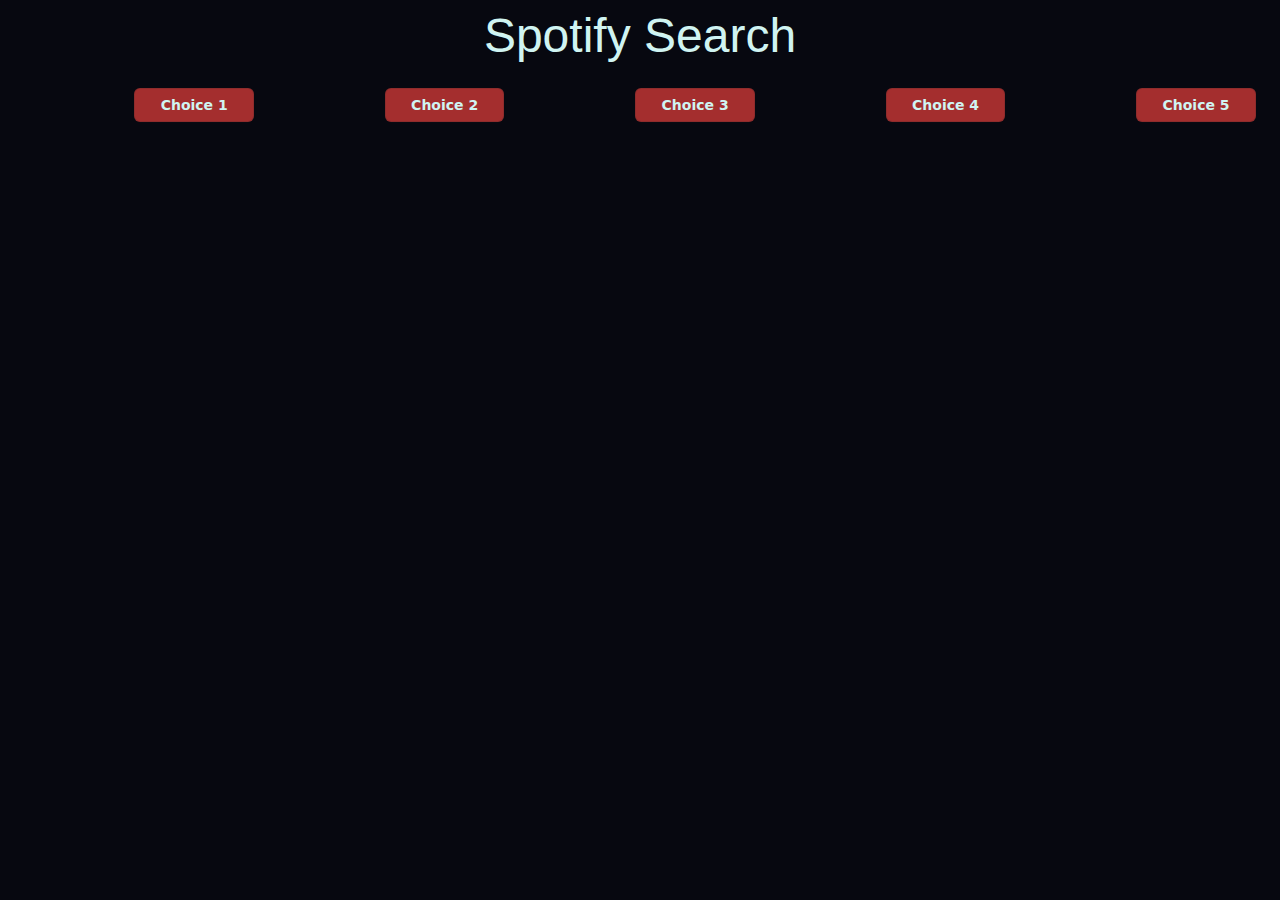
<file: index.html>
<!DOCTYPE html>

<html>

<head>
    <meta charset="utf-8">
    <meta http-equiv="X-UA-Compatible" content="IE=edge">
    <title>Spotify Search</title>
    <meta name="description" content="">
    <meta name="viewport" content="width=device-width, initial-scale=1">
    <script src="filter.js"></script>
    <link rel="stylesheet" href="style.css">
</head>

<body>
<div class="title">Spotify Search</div>

    <button class="button" type="button" onclick="choice1()">Choice 1</button>
    <button class="button" type="button" onclick="choice2()">Choice 2</button>
    <button class="button" type="button" onclick="choice3()">Choice 3</button>
    <button class="button" type="button" onclick="choice4()">Choice 4</button>
    <button class="button" type="button" onclick="choice5()">Choice 5</button>

    <div id="firstChoice" >
        <h2>Songs from an Artist</h2>
        <form id="artist" onsubmit="formSubmitHandler(event)">
            <input placeholder="Artist" style="margin-left:2%" name="part_1" onfocus="this.value=''">
            <button class="button-18">Submit</button>
        </form>
        <h2>Songs</h2>
        <div id="queryResult1">
        </div>
    </div>

    <div id="secondChoice" style="display:none;">
        <h2>Artists from a Genre</h2>
        <form id="genre" onsubmit="formSubmitHandler(event)">
            <input placeholder="Genre" style="margin-left:2%" name="part_1" onfocus="this.value=''">
            <button class="button-18">Submit</button>
        </form>
        <h2>Artists</h2>
        <div id="queryResult2">
        </div>
    </div>

    <div id="thirdChoice" style="display:none;">
        <h2>Songs that Feature 2 Artists</h2>
        <form id="artists" onsubmit="formSubmitHandler(event)">
            <input placeholder="Artist1" style="margin-left:2%" name="part_1" onfocus="this.value=''">
            <input placeholder="Artist2" style="margin-left:2%" name="part_2" onfocus="this.value=''">
            <button class="button-18">Submit</button>
        </form>
        <h2>Songs</h2>
        <div id="queryResult3">
        </div>
    </div>

    <div id="fourthChoice" style="display:none;">
        <h2>Add Song</h2>
        <form id="addSong" onsubmit="formSubmitHandler(event)">
            <input placeholder="Track" style="margin-left:2%" name="part_1" onfocus="this.value=''">
            <input placeholder="Artist" style="margin-left:2%" name="part_2" onfocus="this.value=''">
            <input placeholder="Album" style="margin-left:2%" name="part_3" onfocus="this.value=''">
            <button class="button-18">Submit</button>
        </form>
        <div id="queryResult4">
        </div>
    </div>

    <div id="fifthChoice" style="display:none;">
        <h2>Delete Song</h2>
        <form id="deleteSong" onsubmit="formSubmitHandler(event)">
            <input placeholder="Song" style="margin-left:2%" name="part_1">
            <button class="button-18">Submit</button>
        <form>
        <h2>Deletable Songs</h2>
        <div id="queryResult5">
        </div>
    </div>



</body>

</html>
</file>
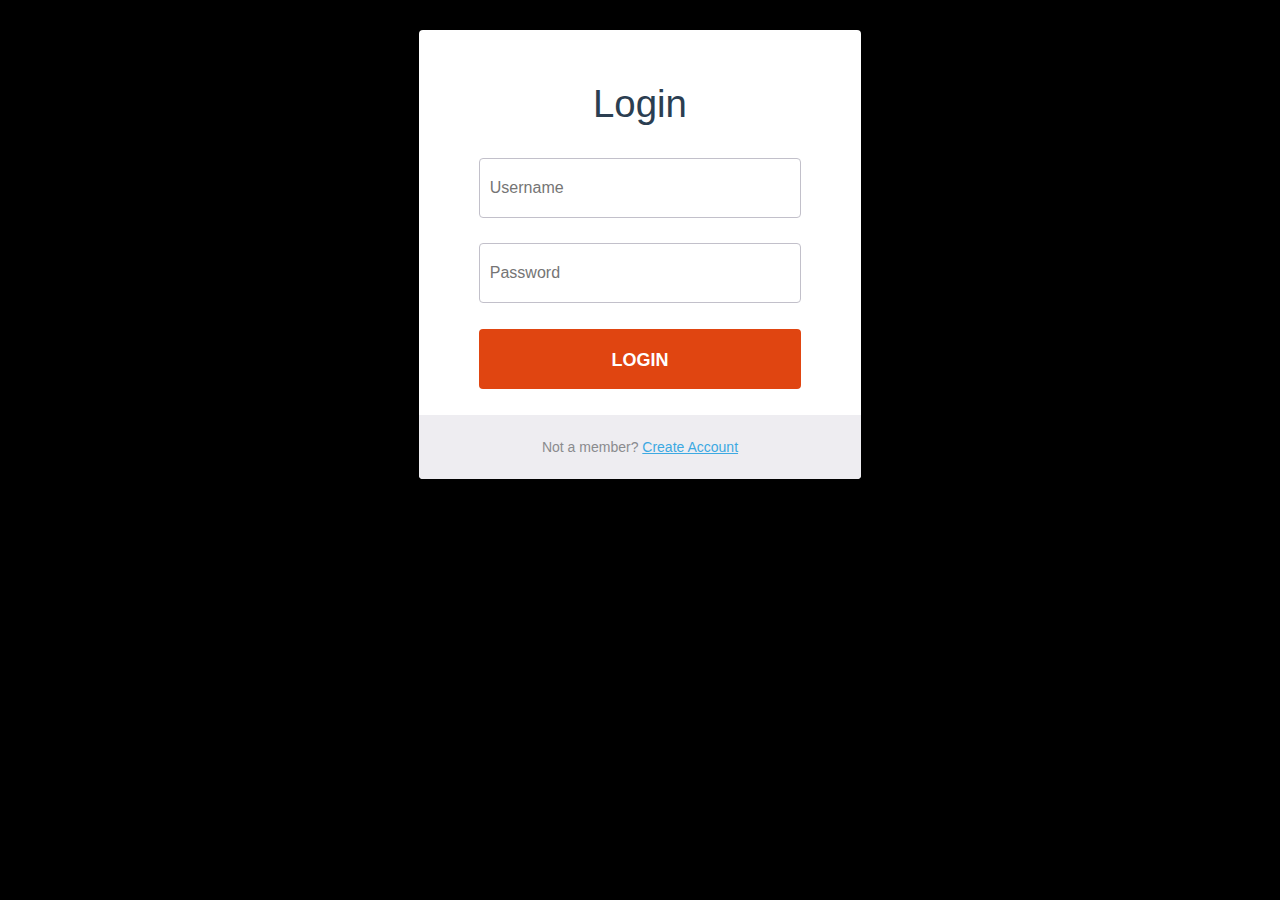
<file: landing.html>
<!DOCTYPE html>
<html lang="en" >
<head>
  <meta charset="UTF-8">
  <title>HTML5 Login Form with validation Example</title>
  <script src="login.js"></script>
<link rel="stylesheet" href="landing.css">

</head>
<body>
<!-- partial:index.partial.html -->
<div id="login-form-wrap">
  <h2>Login</h2>
  <form id="login-form" onsubmit="loginSubmitHandler(event)">
    <p>
    <input type="text" id="username" name="username" placeholder="Username" required><i class="validation"><span></span><span></span></i>
    </p>
    <p>
    <input type="password" id="pass" name="pass" placeholder="Password" required><i class="validation"><span></span><span></span></i>
    </p>
    <p>
    <input type="submit" id="login" value="Login">
    </p>
  </form>
  <div id="create-account-wrap">
    <p>Not a member? <a href="#" onclick="createAccount()">Create Account</a><p>
  </div><!--create-account-wrap--> 
</div><!--login-form-wrap-->
<!-- partial -->



<div id="create-form-wrap" style="display:none;">
    <h2>Create Account</h2>
    <form id="create-form" onsubmit="loginSubmitHandler(event)">
      <p>
      <input type="text" id="email" name="email" placeholder="Email" required><i class="validation"><span></span><span></span></i>
      </p>
      <p>
      <input type="text" id="username" name="username" placeholder="Username" required><i class="validation"><span></span><span></span></i>
      </p>
      <p>
      <input type="password" id="pass" name="pass" placeholder="Password" required><i class="validation"><span></span><span></span></i>
      </p>
      <p>
      <input type="submit" id="login" value="Create">
      </p>
    </form> 
  </div> 



</body>
</html>
</file>
<file: style.css>
* {
  font-family: 'Poppins', sans-serif;
  background-color: #070810;
  color: rgb(208, 244, 242);
}
.title{

    margin: auto;
  width: 25%;
  text-align: center;
  font-size: 48px;
}
ol,
ul {
  display: grid;
  /* adjust the `min` value to your context */
  grid-template-columns: repeat(auto-fill, minmax(22ch, 1fr));
  gap: 1rem;
}

input {
  background: transparent;
  border: none;
  border-bottom: 2px solid grey;
  outline: 0;
  font-size: 1.3rem;
  padding: 7px 0;
  background: transparent;
}

/* CSS */
.button {
  appearance: none;
  background-color: #a42e2e;
  border: 1px solid rgba(27, 31, 35, .15);
  border-radius: 6px;
  box-shadow: rgba(27, 31, 35, .1) 0 1px 0;
  box-sizing: border-box;
  cursor: pointer;
  display: inline-block;
  font-family: -apple-system,system-ui,"Segoe UI",Helvetica,Arial,sans-serif,"Apple Color Emoji","Segoe UI Emoji";
  font-size: 14px;
  font-weight: 600;
  line-height: 20px;
  padding: 6px 16px;
  position: relative;
  text-align: center;
  text-decoration: none;
  user-select: none;
  -webkit-user-select: none;
  touch-action: manipulation;
  vertical-align: middle;
  white-space: nowrap;
}

.button-3:focus:not(:focus-visible):not(.focus-visible) {
  box-shadow: none;
  outline: none;
}

.button:hover {
  background-color: #d44718;
}

.button:focus {
  box-shadow: #d44718(46, 164, 79, .4) 0 0 0 3px;
  outline: none;
}

.button:disabled {
  background-color: #d44718;
  border-color: rgba(27, 31, 35, .1);
  color: rgba(255, 255, 255, .8);
  cursor: default;
}

.button:active {
  background-color: #a83914;
  box-shadow: rgba(20, 70, 32, .2) 0 1px 0 inset;
}

.button{

    

    margin-left: 10%;
    margin-top: 2%;
    padding-left: 2%;
    padding-right: 2%;

}

/* CSS */
.button-18 {
  align-items: center;
  background-color: #d44718;
  border: 0;
  border-radius: 100px;
  box-sizing: border-box;
  cursor: pointer;
  display: inline-flex;
  font-family: -apple-system, system-ui, system-ui, "Segoe UI", Roboto, "Helvetica Neue", "Fira Sans", Ubuntu, Oxygen, "Oxygen Sans", Cantarell, "Droid Sans", "Apple Color Emoji", "Segoe UI Emoji", "Segoe UI Symbol", "Lucida Grande", Helvetica, Arial, sans-serif;
  font-size: 16px;
  font-weight: 600;
  justify-content: center;
  line-height: 20px;
  max-width: 480px;
  min-height: 40px;
  min-width: 0px;
  overflow: hidden;
  padding: 0px;
  padding-left: 20px;
  padding-right: 20px;
  text-align: center;
  touch-action: manipulation;
  transition: background-color 0.167s cubic-bezier(0.4, 0, 0.2, 1) 0s, box-shadow 0.167s cubic-bezier(0.4, 0, 0.2, 1) 0s, color 0.167s cubic-bezier(0.4, 0, 0.2, 1) 0s;
  user-select: none;
  -webkit-user-select: none;
  vertical-align: middle;
}

.button-18:hover,
.button-18:focus { 
  background-color: #e04511;
  color: #ffffff;
}

.button-18:active {
  background: #09223b;
  color: rgb(255, 255, 255, .7);
}

.button-18:disabled { 
  cursor: not-allowed;
  background: rgba(0, 0, 0, .08);
  color: rgba(0, 0, 0, .3);
}

#firstChoice{

    margin-top:2%;
    margin-left: 10%;
    display: none;

}

#secondChoice{

    margin-top:2%;
    margin-left: 10%;
    display: none;

}

#thirdChoice{

    margin-top:2%;
    margin-left: 10%;
    display: none;

}

#fourthChoice{

    margin-top:2%;
    margin-left: 10%;
    display: none;

}

#fifthChoice{

    margin-top:2%;
    margin-left: 10%;
    display: none;

}
</file>
<file: landing.css>
body {
    background-color: #000000;
    font-size: 1.6rem;
    font-family: "Open Sans", sans-serif;
    color: #2b3e51;
  }
  
  h2 {
    font-weight: 300;
    text-align: center;
  }
  
  p {
    position: relative;
  }
  
  a,
  a:link,
  a:visited,
  a:active {
    color: #3ca9e2;
    -webkit-transition: all 0.2s ease;
    transition: all 0.2s ease;
  }
  a:focus, a:hover,
  a:link:focus,
  a:link:hover,
  a:visited:focus,
  a:visited:hover,
  a:active:focus,
  a:active:hover {
    color: #329dd5;
    -webkit-transition: all 0.2s ease;
    transition: all 0.2s ease;
  }
  
  #login-form-wrap {
    background-color: #fff;
    width: 35%;
    margin: 30px auto;
    text-align: center;
    padding: 20px 0 0 0;
    border-radius: 4px;
    box-shadow: 0px 30px 50px 0px rgba(0, 0, 0, 0.2);
  }
  
  #login-form {
    padding: 0 60px;
  }
  
  input {
    display: block;
    box-sizing: border-box;
    width: 100%;
    outline: none;
    height: 60px;
    line-height: 60px;
    border-radius: 4px;
  }
  
  input[type="text"],
  input[type="password"] {
    width: 100%;
    padding: 0 0 0 10px;
    margin: 0;
    color: #8a8b8e;
    border: 1px solid #c2c0ca;
    font-style: normal;
    font-size: 16px;
    -webkit-appearance: none;
       -moz-appearance: none;
            appearance: none;
    position: relative;
    display: inline-block;
    background: none;
  }
  input[type="text"]:focus,
  input[type="password"]:focus {
    border-color: #3ca9e2;
  }
  input[type="text"]:focus:invalid,
  input[type="password"]:focus:invalid {
    color: #cc1e2b;
    border-color: #cc1e2b;
  }
  input[type="text"]:valid ~ .validation,
  input[type="password"]:valid ~ .validation {
    display: block;
    border-color: #0C0;
  }
  input[type="text"]:valid ~ .validation span,
  input[type="password"]:valid ~ .validation span {
    background: #0C0;
    position: absolute;
    border-radius: 6px;
  }
  input[type="text"]:valid ~ .validation span:first-child,
  input[type="password"]:valid ~ .validation span:first-child {
    top: 30px;
    left: 14px;
    width: 20px;
    height: 3px;
    -webkit-transform: rotate(-45deg);
            transform: rotate(-45deg);
  }
  input[type="text"]:valid ~ .validation span:last-child,
  input[type="password"]:valid ~ .validation span:last-child {
    top: 35px;
    left: 8px;
    width: 11px;
    height: 3px;
    -webkit-transform: rotate(45deg);
            transform: rotate(45deg);
  }
  
  .validation {
    display: none;
    position: absolute;
    content: " ";
    height: 60px;
    width: 30px;
    right: 15px;
    top: 0px;
  }
  
  input[type="submit"] {
    border: none;
    display: block;
    background-color: #e04511;
    color: #fff;
    font-weight: bold;
    text-transform: uppercase;
    cursor: pointer;
    -webkit-transition: all 0.2s ease;
    transition: all 0.2s ease;
    font-size: 18px;
    position: relative;
    display: inline-block;
    cursor: pointer;
    text-align: center;
  }
  input[type="submit"]:hover {
    background-color: #e04511;
    -webkit-transition: all 0.2s ease;
    transition: all 0.2s ease;
  }
  
  #create-account-wrap {
    background-color: #eeedf1;
    color: #8a8b8e;
    font-size: 14px;
    width: 100%;
    padding: 10px 0;
    border-radius: 0 0 4px 4px;
  }

  #create-form-wrap {
    background-color: #fff;
    width: 35%;
    margin: 30px auto;
    text-align: center;
    padding-top: 20px;
    padding-bottom: 20px;
    border-radius: 4px;
    box-shadow: 0px 30px 50px 0px rgba(0, 0, 0, 0.2);
  }

  #create-form {
    padding: 0 60px;
  }
</file>
